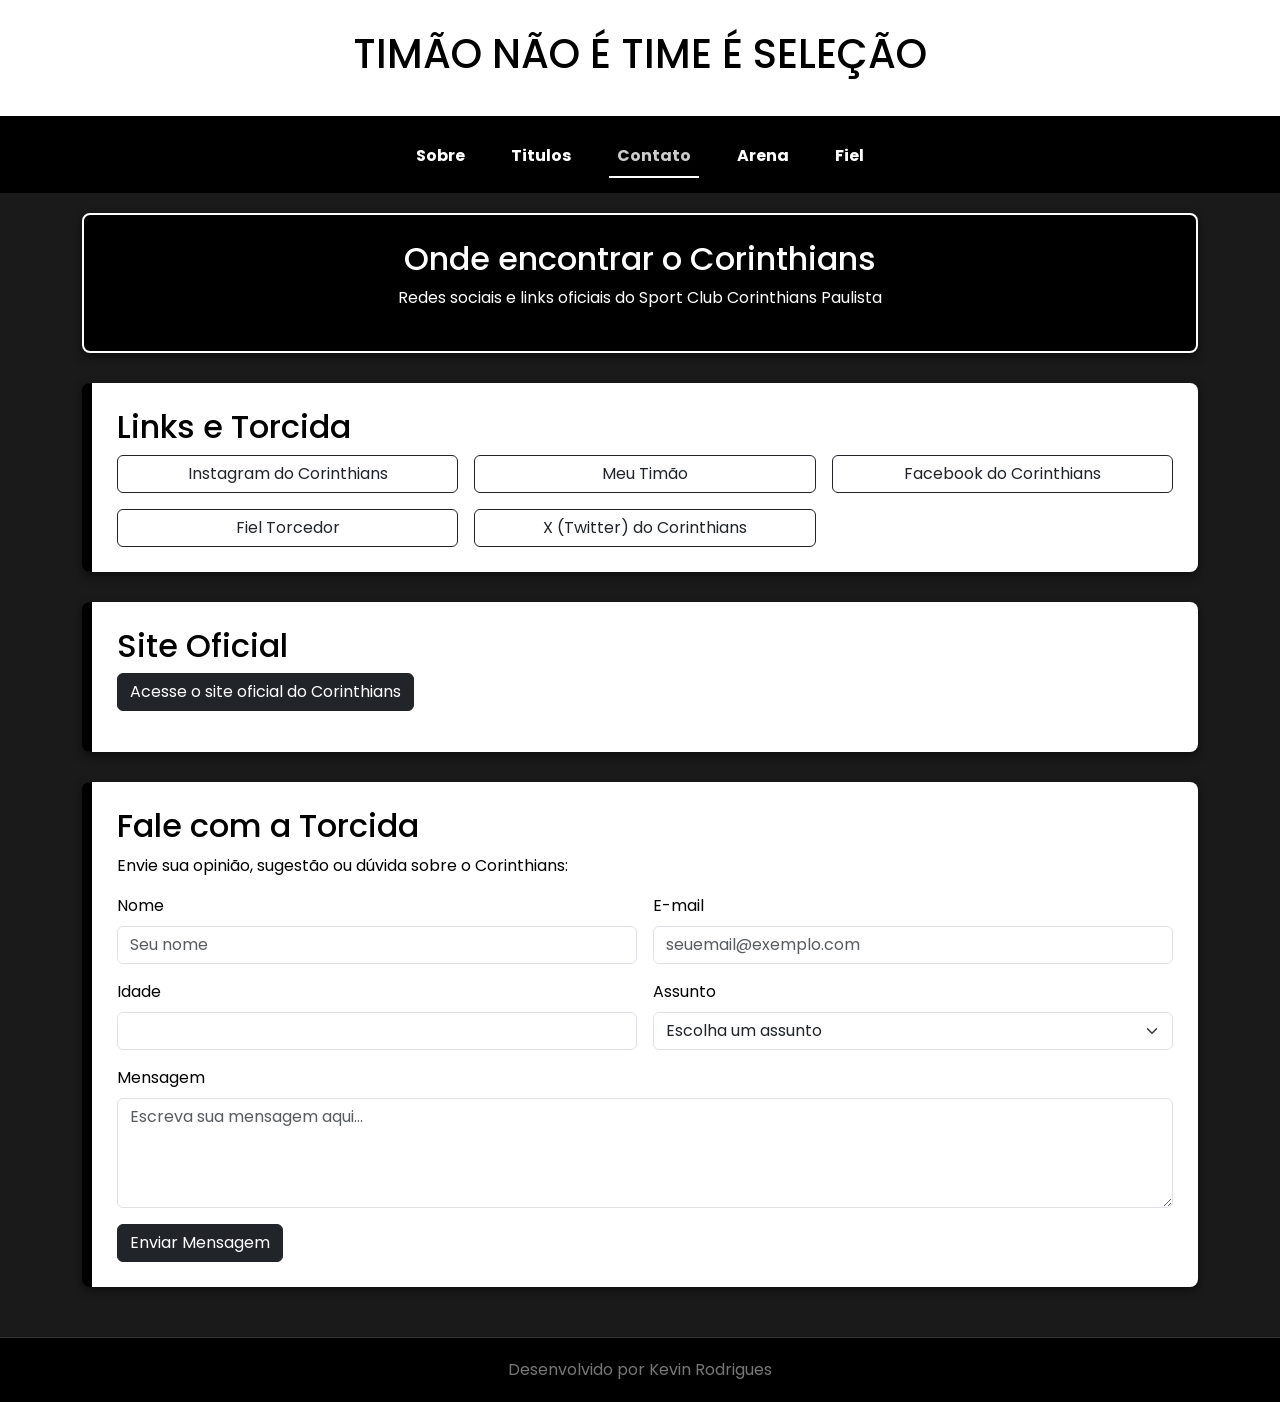
<file: index.html>
<!doctype html>
<html lang="pt-br">
  <head>
    <meta charset="UTF-8" />
    <meta name="viewport" content="width=device-width, initial-scale=1.0" />
    <title>Corinthians - Contato</title>

    <link
      href="https://cdn.jsdelivr.net/npm/bootstrap@5.3.3/dist/css/bootstrap.min.css"
      rel="stylesheet"
    />
    <link rel="preconnect" href="https://fonts.googleapis.com" />
    <link rel="preconnect" href="https://fonts.gstatic.com" crossorigin />
    <link
      href="https://fonts.googleapis.com/css2?family=Poppins:wght@400;600;700&display=swap"
      rel="stylesheet"
    />
    <link rel="stylesheet" href="style.css" />
  </head>

  <body>
    <header>
      <h1>TIMÃO NÃO É TIME É SELEÇÃO</h1>
    </header>

    <nav
      class="navbar navbar-expand navbar-dark sticky-top"
      style="background-color: #000000; padding: 15px"
    >
      <div class="container justify-content-center">
        <ul class="navbar-nav">
          <li class="nav-item">
            <a class="nav-link" href="index.html">Sobre</a>
          </li>
          <li class="nav-item">
            <a class="nav-link" href="titulos.html">Titulos</a>
          </li>
          <li class="nav-item">
            <a class="nav-link active" href="contato.html">Contato</a>
          </li>
          <li class="nav-item">
            <a class="nav-link" href="arena.html">Arena</a>
          </li>
          <li class="nav-item">
            <a class="nav-link" href="fiel.html">Fiel</a>
          </li>
        </ul>
      </div>
    </nav>

    <main class="container">
      <section id="sobre">
        <h2>Onde encontrar o Corinthians</h2>
        <p>Redes sociais e links oficiais do Sport Club Corinthians Paulista</p>
      </section>

      <section id="habilidades">
        <h2>Links e Torcida</h2>

        <div class="row g-3">
          <div class="col-md-6 col-lg-4">
            <a
              href="https://www.instagram.com/corinthians/"
              target="_blank"
              class="btn btn-outline-dark w-100"
              >Instagram do Corinthians</a
            >
          </div>
          <div class="col-md-6 col-lg-4">
            <a
              href="https://www.meutimao.com.br/"
              target="_blank"
              class="btn btn-outline-dark w-100"
              >Meu Timão</a
            >
          </div>
          <div class="col-md-6 col-lg-4">
            <a
              href="https://www.facebook.com/corinthians/"
              target="_blank"
              class="btn btn-outline-dark w-100"
              >Facebook do Corinthians</a
            >
          </div>
          <div class="col-md-6 col-lg-4">
            <a
              href="https://www.fieltorcedor.com.br/"
              target="_blank"
              class="btn btn-outline-dark w-100"
              >Fiel Torcedor</a
            >
          </div>
          <div class="col-md-6 col-lg-4">
            <a
              href="https://x.com/corinthians"
              target="_blank"
              class="btn btn-outline-dark w-100"
              >X (Twitter) do Corinthians</a
            >
          </div>
        </div>
      </section>

      <section id="site-oficial">
        <h2>Site Oficial</h2>
        <p>
          <a
            href="https://www.corinthians.com.br/home"
            target="_blank"
            class="btn btn-dark"
          >
            Acesse o site oficial do Corinthians
          </a>
        </p>
      </section>

      <section id="formulario">
        <h2>Fale com a Torcida</h2>
        <p>Envie sua opinião, sugestão ou dúvida sobre o Corinthians:</p>

        <form>
          <div class="row g-3">
            <div class="col-md-6">
              <label for="nome" class="form-label">Nome</label>
              <input
                type="text"
                class="form-control"
                id="nome"
                name="nome"
                placeholder="Seu nome"
                required
              />
            </div>

            <div class="col-md-6">
              <label for="email" class="form-label">E-mail</label>
              <input
                type="email"
                class="form-control"
                id="email"
                name="email"
                placeholder="seuemail@exemplo.com"
                required
              />
            </div>

            <div class="col-md-6">
              <label for="idade" class="form-label">Idade</label>
              <input
                type="number"
                class="form-control"
                id="idade"
                name="idade"
                min="1"
                max="120"
              />
            </div>

            <div class="col-md-6">
              <label for="assunto" class="form-label">Assunto</label>
              <select class="form-select" id="assunto" name="assunto">
                <option selected>Escolha um assunto</option>
                <option value="elogio">Elogio</option>
                <option value="sugestao">Sugestão</option>
                <option value="duvida">Dúvida</option>
                <option value="reclamacao">Reclamação</option>
              </select>
            </div>

            <div class="col-12">
              <label for="mensagem" class="form-label">Mensagem</label>
              <textarea
                class="form-control"
                id="mensagem"
                name="mensagem"
                rows="4"
                placeholder="Escreva sua mensagem aqui..."
              ></textarea>
            </div>

            <div class="col-12">
              <button type="submit" class="btn btn-dark">
                Enviar Mensagem
              </button>
            </div>
          </div>
        </form>
      </section>
    </main>

    <footer>Desenvolvido por Kevin Rodrigues</footer>

    <script src="https://cdn.jsdelivr.net/npm/bootstrap@5.3.3/dist/js/bootstrap.bundle.min.js"></script>
  </body>
</html>
</file>
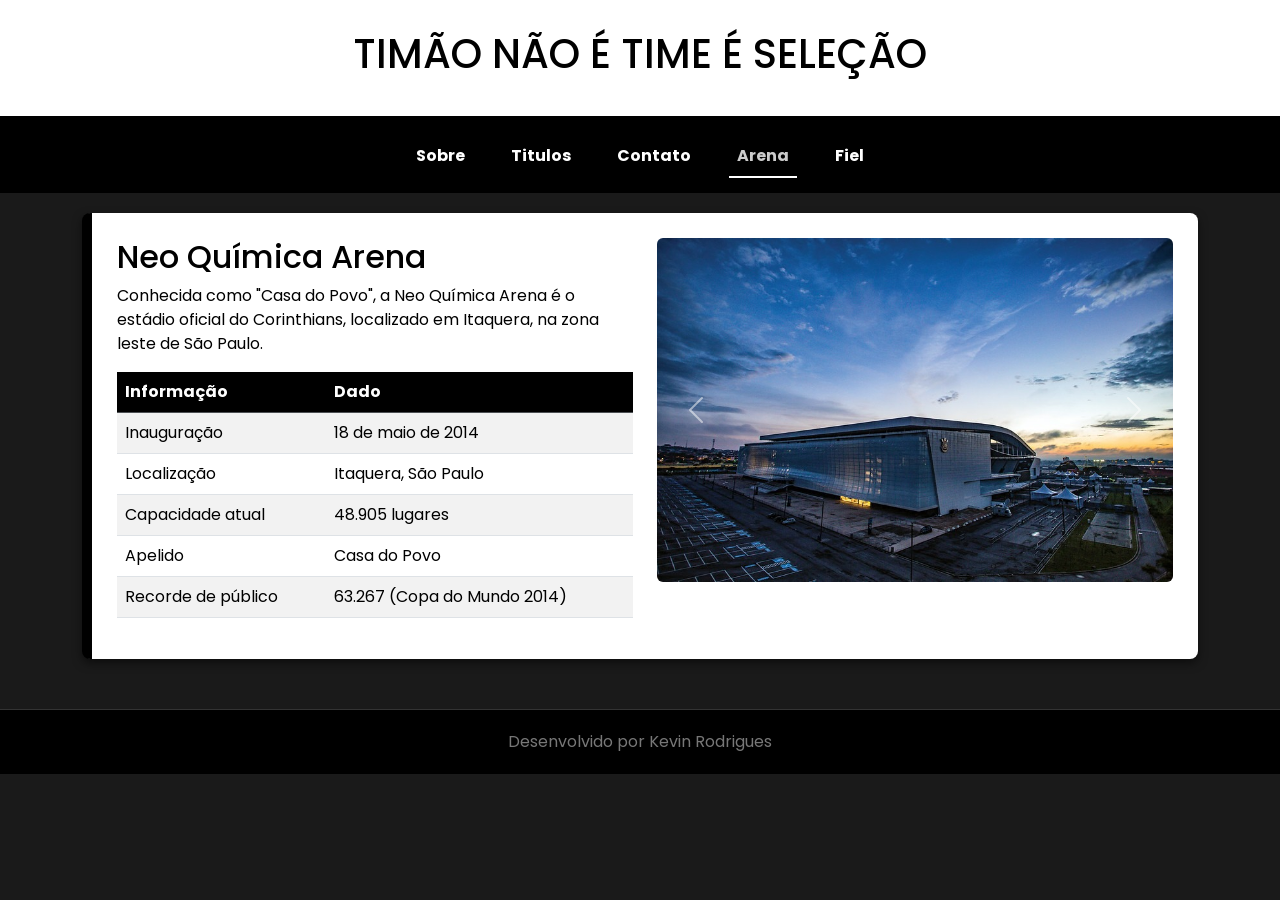
<file: arena.html>
<!doctype html>
<html lang="pt-br">
  <head>
    <meta charset="UTF-8" />
    <meta name="viewport" content="width=device-width, initial-scale=1.0" />
    <title>Corinthians - Arena</title>

    <link
      href="https://cdn.jsdelivr.net/npm/bootstrap@5.3.3/dist/css/bootstrap.min.css"
      rel="stylesheet"
    />
    <link rel="preconnect" href="https://fonts.googleapis.com" />
    <link rel="preconnect" href="https://fonts.gstatic.com" crossorigin />
    <link
      href="https://fonts.googleapis.com/css2?family=Poppins:wght@400;600;700&display=swap"
      rel="stylesheet"
    />
    <link rel="stylesheet" href="style.css" />
  </head>

  <body>
    <header>
      <h1>TIMÃO NÃO É TIME É SELEÇÃO</h1>
    </header>

    <nav
      class="navbar navbar-expand navbar-dark sticky-top"
      style="background-color: #000000; padding: 15px"
    >
      <div class="container justify-content-center">
        <ul class="navbar-nav">
          <li class="nav-item">
            <a class="nav-link" href="index.html">Sobre</a>
          </li>
          <li class="nav-item">
            <a class="nav-link" href="titulos.html">Titulos</a>
          </li>
          <li class="nav-item">
            <a class="nav-link" href="contato.html">Contato</a>
          </li>
          <li class="nav-item">
            <a class="nav-link active" href="arena.html">Arena</a>
          </li>
          <li class="nav-item">
            <a class="nav-link" href="fiel.html">Fiel</a>
          </li>
        </ul>
      </div>
    </nav>

    <main class="container">
      <section class="arena-section">
        <div class="row align-items-start g-4">
          <div class="col-lg-6">
            <h2>Neo Química Arena</h2>
            <p>
              Conhecida como "Casa do Povo", a Neo Química Arena é o estádio
              oficial do Corinthians, localizado em Itaquera, na zona leste de
              São Paulo.
            </p>

            <div class="table-responsive">
              <table class="table table-striped table-hover">
                <thead class="table-dark">
                  <tr>
                    <th>Informação</th>
                    <th>Dado</th>
                  </tr>
                </thead>
                <tbody>
                  <tr>
                    <td>Inauguração</td>
                    <td>18 de maio de 2014</td>
                  </tr>
                  <tr>
                    <td>Localização</td>
                    <td>Itaquera, São Paulo</td>
                  </tr>
                  <tr>
                    <td>Capacidade atual</td>
                    <td>48.905 lugares</td>
                  </tr>
                  <tr>
                    <td>Apelido</td>
                    <td>Casa do Povo</td>
                  </tr>
                  <tr>
                    <td>Recorde de público</td>
                    <td>63.267 (Copa do Mundo 2014)</td>
                  </tr>
                </tbody>
              </table>
            </div>
          </div>

          <div class="col-lg-6">
            <div
              id="arenaCarousel"
              class="carousel slide"
              data-bs-ride="carousel"
            >
              <div class="carousel-inner">
                <div class="carousel-item active">
                  <img
                    src="imagens/arena.jpg.jpg"
                    class="d-block w-100 rounded"
                    alt="Neo Química Arena"
                  />
                </div>
                <div class="carousel-item">
                  <img
                    src="imagens/arena2.jpg.png"
                    class="d-block w-100 rounded"
                    alt="Neo Química Arena vista aérea"
                  />
                </div>
              </div>
              <button
                class="carousel-control-prev"
                type="button"
                data-bs-target="#arenaCarousel"
                data-bs-slide="prev"
              >
                <span
                  class="carousel-control-prev-icon"
                  aria-hidden="true"
                ></span>
                <span class="visually-hidden">Anterior</span>
              </button>
              <button
                class="carousel-control-next"
                type="button"
                data-bs-target="#arenaCarousel"
                data-bs-slide="next"
              >
                <span
                  class="carousel-control-next-icon"
                  aria-hidden="true"
                ></span>
                <span class="visually-hidden">Próximo</span>
              </button>
            </div>
          </div>
        </div>
      </section>
    </main>

    <footer>Desenvolvido por Kevin Rodrigues</footer>

    <script src="https://cdn.jsdelivr.net/npm/bootstrap@5.3.3/dist/js/bootstrap.bundle.min.js"></script>
  </body>
</html>
</file>
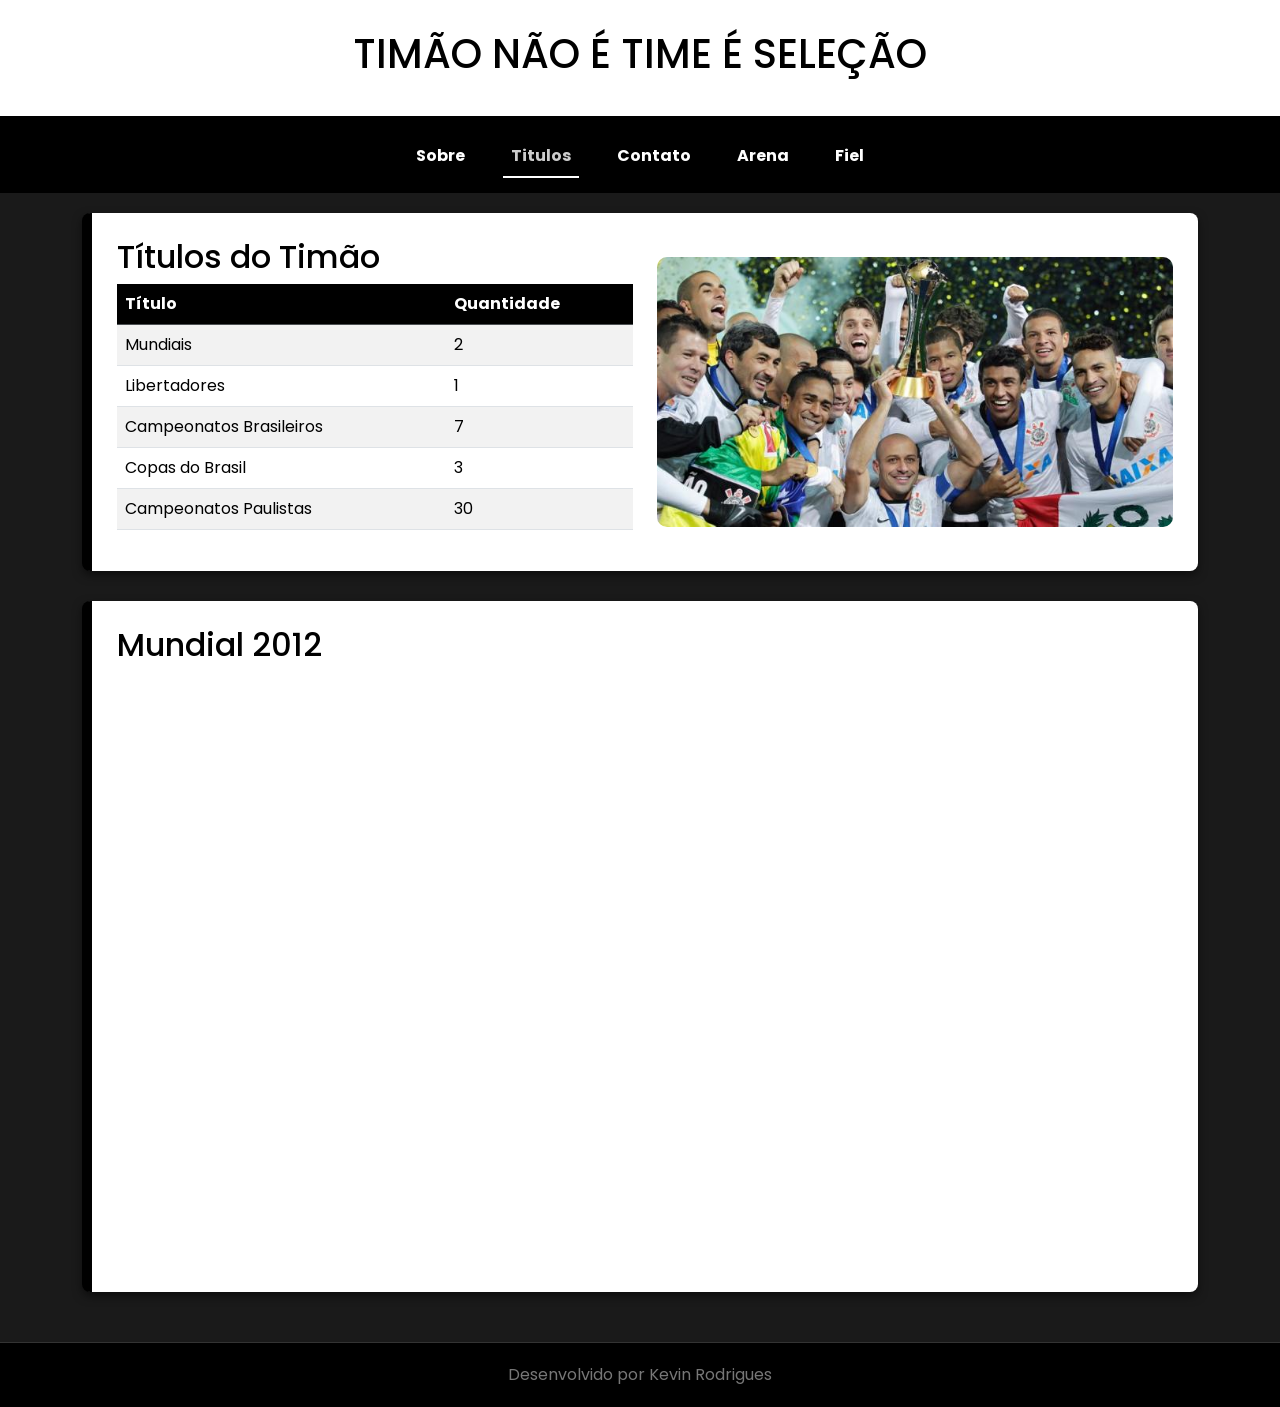
<file: titulos.html>
<!doctype html>
<html lang="pt-br">
  <head>
    <meta charset="UTF-8" />
    <meta name="viewport" content="width=device-width, initial-scale=1.0" />
    <title>Corinthians - Títulos</title>

    <link
      href="https://cdn.jsdelivr.net/npm/bootstrap@5.3.3/dist/css/bootstrap.min.css"
      rel="stylesheet"
    />
    <link rel="preconnect" href="https://fonts.googleapis.com" />
    <link rel="preconnect" href="https://fonts.gstatic.com" crossorigin />
    <link
      href="https://fonts.googleapis.com/css2?family=Poppins:wght@400;600;700&display=swap"
      rel="stylesheet"
    />
    <link rel="stylesheet" href="style.css" />
  </head>

  <body>
    <header>
      <h1>TIMÃO NÃO É TIME É SELEÇÃO</h1>
    </header>

    <nav
      class="navbar navbar-expand navbar-dark sticky-top"
      style="background-color: #000000; padding: 15px"
    >
      <div class="container justify-content-center">
        <ul class="navbar-nav">
          <li class="nav-item">
            <a class="nav-link" href="index.html">Sobre</a>
          </li>
          <li class="nav-item">
            <a class="nav-link active" href="titulos.html">Titulos</a>
          </li>
          <li class="nav-item">
            <a class="nav-link" href="contato.html">Contato</a>
          </li>
          <li class="nav-item">
            <a class="nav-link" href="arena.html">Arena</a>
          </li>
          <li class="nav-item">
            <a class="nav-link" href="fiel.html">Fiel</a>
          </li>
        </ul>
      </div>
    </nav>

    <main class="container">
      <section class="titulos-container">
        <div class="row align-items-center g-4">
          <div class="col-lg-6">
            <h2>Títulos do Timão</h2>

            <div class="table-responsive">
              <table class="table table-striped table-hover">
                <thead class="table-dark">
                  <tr>
                    <th>Título</th>
                    <th>Quantidade</th>
                  </tr>
                </thead>
                <tbody>
                  <tr>
                    <td>Mundiais</td>
                    <td>2</td>
                  </tr>
                  <tr>
                    <td>Libertadores</td>
                    <td>1</td>
                  </tr>
                  <tr>
                    <td>Campeonatos Brasileiros</td>
                    <td>7</td>
                  </tr>
                  <tr>
                    <td>Copas do Brasil</td>
                    <td>3</td>
                  </tr>
                  <tr>
                    <td>Campeonatos Paulistas</td>
                    <td>30</td>
                  </tr>
                </tbody>
              </table>
            </div>
          </div>

          <div class="col-lg-6">
            <img
              src="imagens/vini.jpg"
              alt="Corinthians campeão mundial"
              class="foto-jogo"
            />
          </div>
        </div>
      </section>

      <section>
        <h2>Mundial 2012</h2>

        <div class="ratio ratio-16x9">
          <iframe
            src="https://www.youtube.com/embed/CQZsCQucwMI"
            title="Mundial Corinthians 2012"
            allow="
              accelerometer;
              autoplay;
              clipboard-write;
              encrypted-media;
              gyroscope;
              picture-in-picture;
              web-share;
            "
            allowfullscreen
          ></iframe>
        </div>
      </section>
    </main>

    <footer>Desenvolvido por Kevin Rodrigues</footer>

    <script src="https://cdn.jsdelivr.net/npm/bootstrap@5.3.3/dist/js/bootstrap.bundle.min.js"></script>
  </body>
</html>
</file>
<file: style.css>
body {
  font-family: "Poppins", "Segoe UI", Tahoma, Geneva, Verdana, sans-serif;
  margin: 0;
  padding: 0;
  background-color: #1a1a1a;
  color: white;
}

header {
  background-color: #ffffff;
  color: #000000;
  padding: 30px;
  text-align: center;
  border-bottom: 5px solid #000000;
  text-transform: uppercase;
  font-weight: bold;
}

.navbar-nav .nav-link {
  color: #ffffff !important;
  text-decoration: none;
  margin: 0 15px;
  font-weight: bold;
  transition: 0.3s;
}

.navbar-nav .nav-link:hover,
.navbar-nav .nav-link.active {
  color: #cccccc !important;
  border-bottom: 2px solid #ffffff;
}

main {
  padding: 20px 0;
}

section {
  background-color: #ffffff;
  color: #000000;
  margin-bottom: 30px;
  padding: 25px;
  border-left: 10px solid #000000;
  border-radius: 8px;
  box-shadow: 0 4px 10px rgba(0, 0, 0, 0.5);
}

#sobre {
  background-color: #000000;
  color: #ffffff;
  border: 2px solid #ffffff;
  text-align: center;
}

footer {
  background-color: #000000;
  color: #777777;
  text-align: center;
  padding: 20px;
  border-top: 1px solid #333;
  width: 100%;
}

.foto-jogo {
  width: 100%;
  height: auto;
  display: block;
  margin: 0 auto;
  border-radius: 10px;
}

.card {
  border: none;
  box-shadow: 0 2px 6px rgba(0, 0, 0, 0.15);
}

.card .badge {
  font-size: 0.8rem;
}

.table thead.table-dark th {
  background-color: #000000;
}

.carousel-item img {
  max-height: 350px;
  object-fit: cover;
}

.btn-outline-dark:hover {
  background-color: #000000;
  color: #ffffff;
}
</file>
